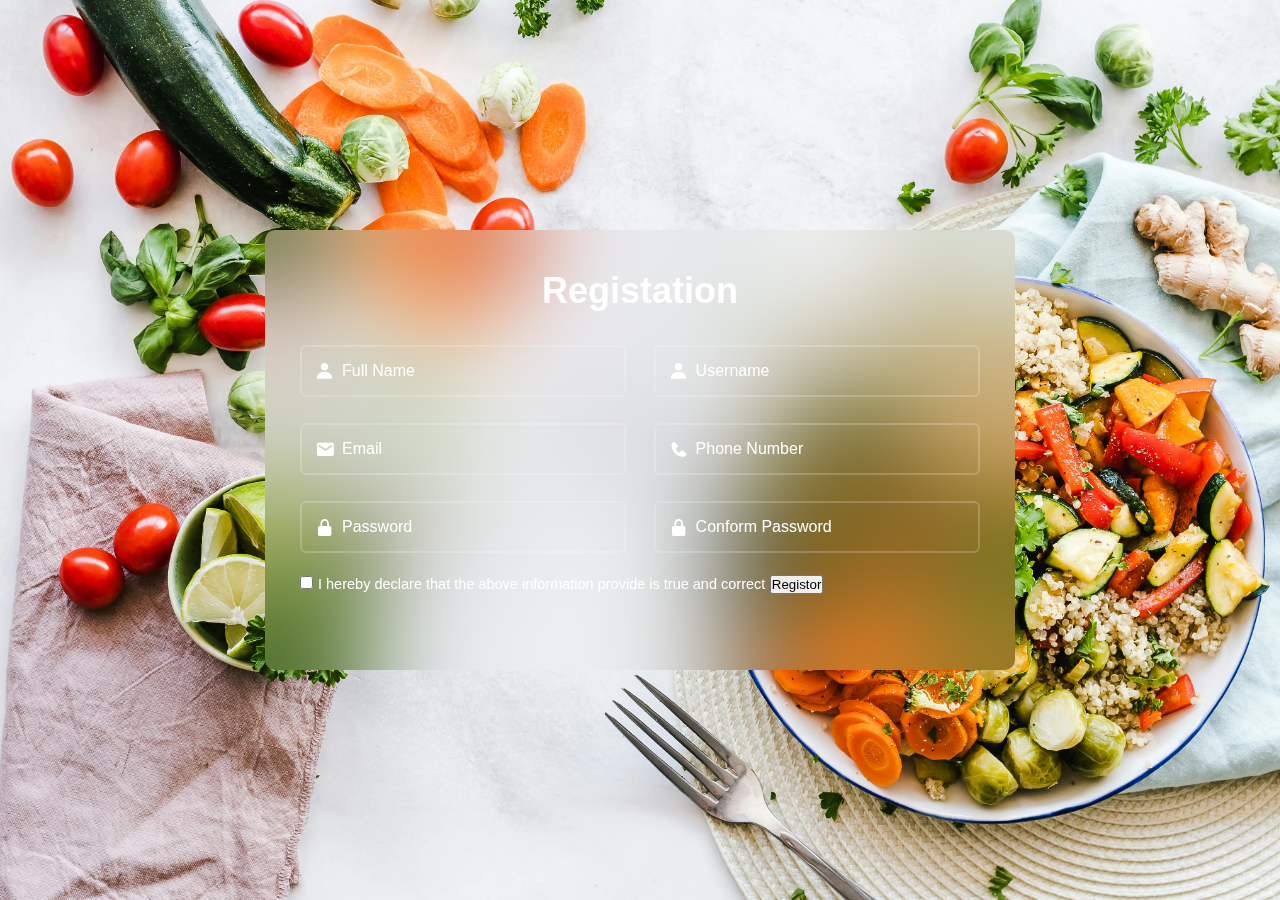
<file: registrationpage/index.html>
<!DOCTYPE html>
<html lang="en">
<head>
    <meta charset="UTF-8">
    <meta name="viewport" content="width=device-width, initial-scale=1.0">
    <title>registration page</title>
    <link rel="stylesheet" href="style.css">
    <link href='https://unpkg.com/boxicons@2.1.4/css/boxicons.min.css' rel='stylesheet'>

</head>
<body>
    <div class="regirstation-page">
        <form action="">
            <h1>Registation</h1>
            <div class="input-box">
                <div class="input-field">
                    <input type="text" placeholder="Full Name" required>
                    <i class='bx bxs-user'></i>
                </div>

                <div class="input-field">
                    <input type="text" placeholder="Username" required>
                    <i class='bx bxs-user'></i>
                </div>
            </div>



            <div class="input-box">
                <div class="input-field">
                    <input type="email" placeholder="Email" required>
                    <i class='bx bxs-envelope' ></i>
                </div>

                <div class="input-field">
                    <input type="number" placeholder="Phone Number"required>
                    <i class='bx bxs-phone' ></i>
                </div>
            </div>




            <div class="input-box">
                <div class="input-field">
                    <input type="password" placeholder="Password">
                    <i class='bx bxs-lock-alt'></i>
                </div>

                <div class="input-field">
                    <input type="password" placeholder="Conform Password">
                    <i class='bx bxs-lock-alt'></i>
                </div>
            </div>

            <label><input type="checkbox" >I hereby declare that the above
                 information provide is true and correct</label>

            <button type="submit" class="btn">Registor</button>
        </form>
    </div>
</body>
</html>
</file>
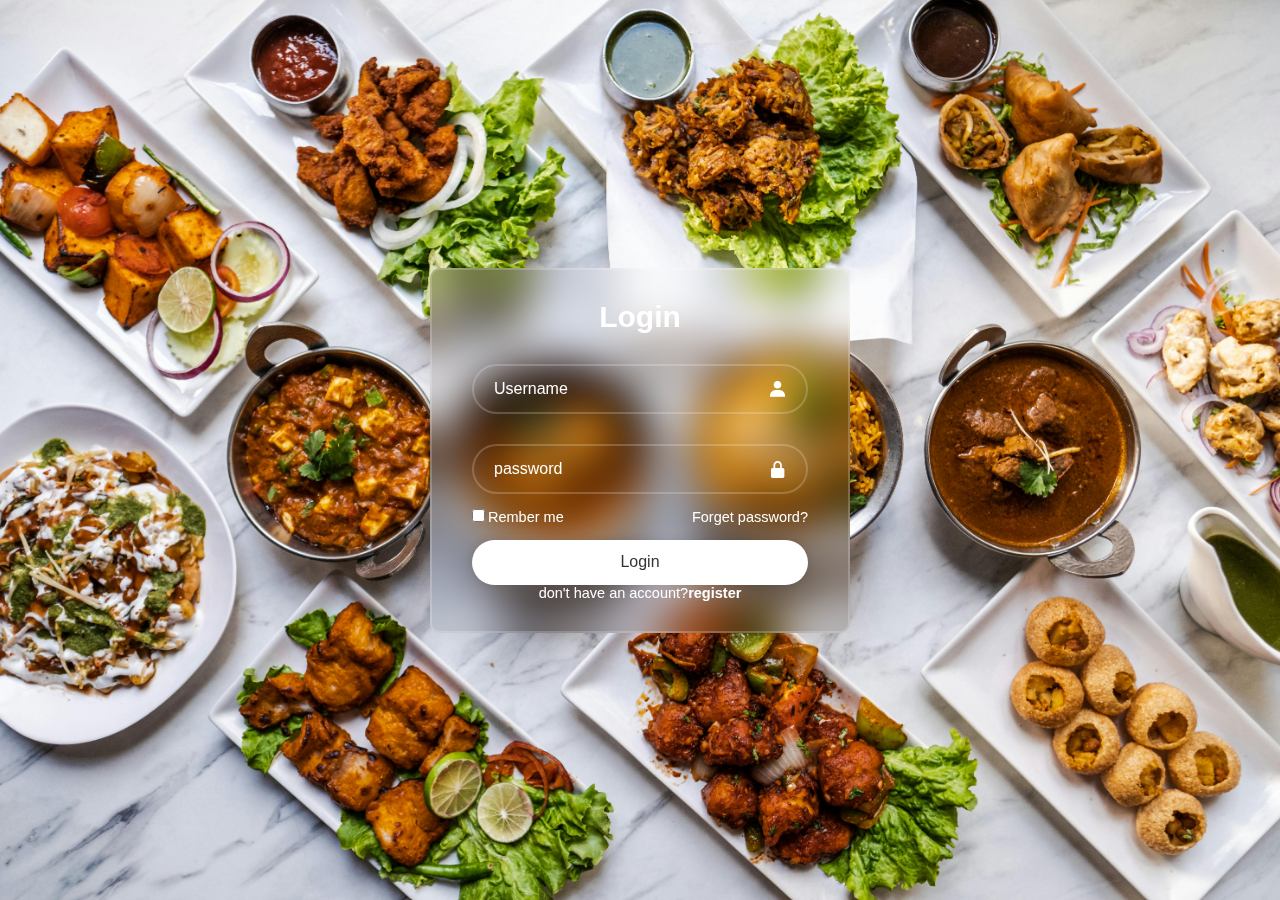
<file: login.html>
<!DOCTYPE html>
<html lang="en">
<head>
    <meta charset="UTF-8">
    <meta name="viewport" content="width=device-width, initial-scale=1.0">
    <title>login page</title>
    <link href='https://unpkg.com/boxicons@2.1.4/css/boxicons.min.css' rel='stylesheet'>
    <link rel="stylesheet" href="https://cdnjs.cloudflare.com/ajax/libs/font-awesome/6.5.2/css/all.min.css" integrity="sha512-SnH5WK+bZxgPHs44uWIX+LLJAJ9/2PkPKZ5QiAj6Ta86w+fsb2TkcmfRyVX3pBnMFcV7oQPJkl9QevSCWr3W6A==" crossorigin="anonymous" referrerpolicy="no-referrer" />
    <link rel="stylesheet" href="login.css">
</head>
<body>
    <div class="wrapper">
        <form action="">
            <h1>Login</h1>
            <div class="input-box"> 
                <input type="text" placeholder="Username"
                required>
                <i class='bx bxs-user'></i>
            </div>
            <div class="input-box">
                <input type="password" placeholder="password"
                required><i class='bx bxs-lock-alt' ></i>
            </div>
            <div class="remember-forget">
                <label for=""><input type="checkbox">Rember me</label>
                <a href="">Forget password?</a>
            </div>
            
            <button type="submit" class="btn">Login</button>
            <div class="register-link">
                <p>don't have an account?<a href="#">register</a></p>
            </div>

        </form>
    </div>
</body>
</html>
</file>
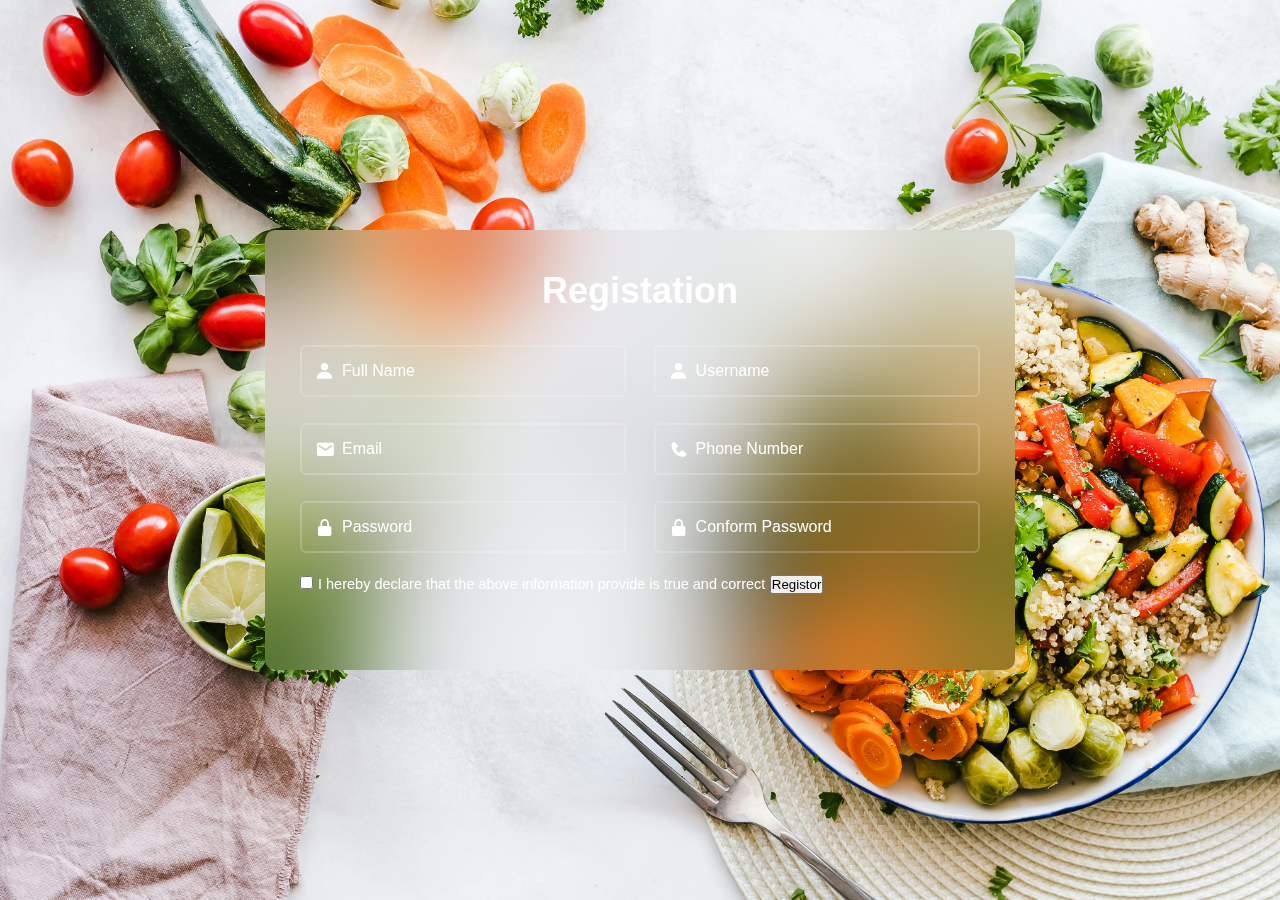
<file: registration.html>
<!DOCTYPE html>
<html lang="en">

<head>
    <meta charset="UTF-8">
    <meta name="viewport" content="width=device-width, initial-scale=1.0">
    <title>registration page</title>
    <link rel="stylesheet" href="registration.css">
    <link href='https://unpkg.com/boxicons@2.1.4/css/boxicons.min.css' rel='stylesheet'>

</head>

<body>
    <div class="regirstation-page">
        <form action="">
            <h1>Registation</h1>
            <div class="input-box">
                <div class="input-field">
                    <input type="text" placeholder="Full Name" required>
                    <i class='bx bxs-user'></i>
                </div>
                <div class="input-field">
                    <input type="text" placeholder="Username" required>
                    <i class='bx bxs-user'></i>
                </div>
            </div>



            <div class="input-box">
                <div class="input-field">
                    <input type="email" placeholder="Email" required>
                    <i class='bx bxs-envelope'></i>
                </div>

                <div class="input-field">
                    <input type="number" placeholder="Phone Number" required>
                    <i class='bx bxs-phone'></i>
                </div>
            </div>



            <div class="input-box">
                <div class="input-field">
                    <input type="password" placeholder="Password">
                    <i class='bx bxs-lock-alt'></i>
                </div>

                <div class="input-field">
                    <input type="password" placeholder="Conform Password">
                    <i class='bx bxs-lock-alt'></i>
                </div>
            </div>

            <label><input type="checkbox">I hereby declare that the above
                information provide is true and correct</label>

            <button type="submit" class="btn">Registor</button>
        </form>
    </div>
</body>

</html>
</file>
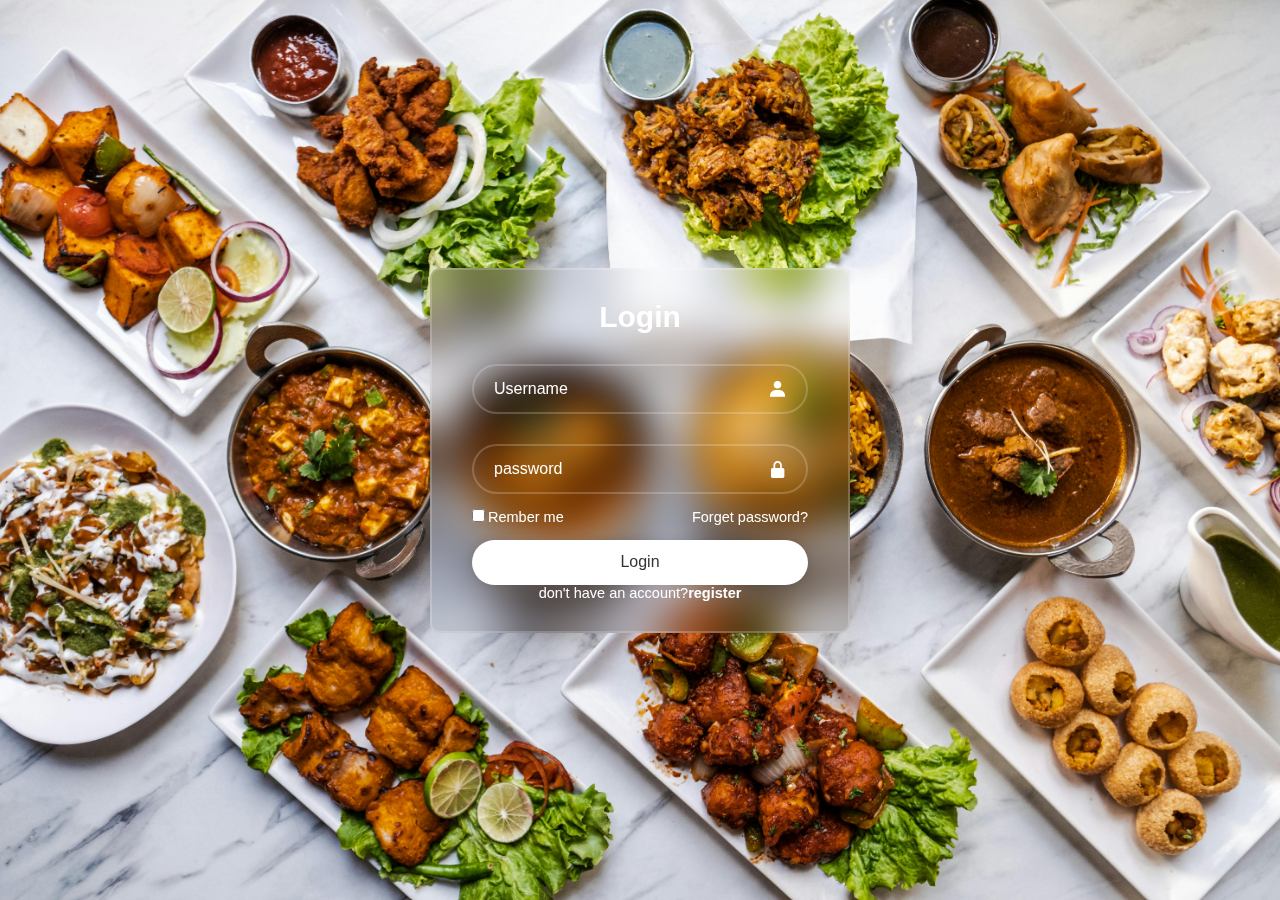
<file: loginpage/login.html>
<!DOCTYPE html>
<html lang="en">
<head>
    <meta charset="UTF-8">
    <meta name="viewport" content="width=device-width, initial-scale=1.0">
    <title>login page</title>
    <link href='https://unpkg.com/boxicons@2.1.4/css/boxicons.min.css' rel='stylesheet'>
    <link rel="stylesheet" href="https://cdnjs.cloudflare.com/ajax/libs/font-awesome/6.5.2/css/all.min.css" integrity="sha512-SnH5WK+bZxgPHs44uWIX+LLJAJ9/2PkPKZ5QiAj6Ta86w+fsb2TkcmfRyVX3pBnMFcV7oQPJkl9QevSCWr3W6A==" crossorigin="anonymous" referrerpolicy="no-referrer" />
    <link rel="stylesheet" href="login.css">
</head>
<body>
    <div class="wrapper">
        <form action="">
            <h1>Login</h1>
            <div class="input-box"> 
                <input type="text" placeholder="Username"
                required>
                <i class='bx bxs-user'></i>
            </div>
            <div class="input-box">
                <input type="password" placeholder="password"
                required><i class='bx bxs-lock-alt' ></i>
            </div>
            <div class="remember-forget">
                <label for=""><input type="checkbox">Rember me</label>
                <a href="">Forget password?</a>
            </div>
            
            <button type="submit" class="btn">Login</button>
            <div class="register-link">
                <p>don't have an account?<a href="/registrationpage/index.html">register</a></p>
            </div>

        </form>
    </div>
</body>
</html>
</file>
<file: registrationpage/style.css>
*{
    padding: 0;
    margin: 0;
    font-family: sans-serif,Arial, Helvetica;
    box-sizing: border-box;
}
body{

    background-image: url(/registrationpage/regration\ page\ image2.jpg);
    background-size: cover;
    
    display: flex;
    justify-content: center;
    align-items: center;
    min-height: 100vh;
    background-color: black;
}
.regirstation-page{
    width: 750px;
    background:transparent;
    backdrop-filter:blur(50px);
    border-radius: 10px;
    color: #fff;

    padding: 40px 35px 55px;
}
.regirstation-page h1{
    font-size: 36px;
    text-align: center;
    margin-bottom: 20px;
}
.regirstation-page .input-box{
    display: flex;
    justify-content: space-between;
    flex-wrap: wrap;
    background-color:transparent;
}
.input-box .input-field{
    position: relative;
    width: 48%;
    background: transparent;
    margin: 13px 0;
}
.input-box .input-field input {
    width: 100%;
    height: 100%;
    background: transparent;
    border: 2px solid rgba(255, 255, 255, .2);
    outline: none;
    font-size: 16px;
    color: #fff;
    border-radius: 6px;
    padding:15px 15px 15px 40px;
}
.input-box .input-field input::placeholder{
    color: white;
}
.input-box .input-field i{
    position: absolute;
    left: 15px;
    top: 50%;
    transform:  translateY(-50%);
    font-size: 20px;
}
.regirstation-page label{
    display: inline-block;
    font-size: 14.5px;
    margin: 10px 0 23px;
}
.regirstation-page label input{
    accent-color: #fff;
    margin-right: 5px;
}
.regirstation-page btn{
    width: 100%;
    height: 45px;
    background: #fff;
    border: none;
    outline: none;
    border-radius: 6px;
    box-shadow: 0 0 10px rgba(0, 0, 0, .1);
    cursor: pointer;
    font-size: 16px;
    color: #333;
    font-weight:600;
}
</file>
<file: login.css>
*{
    padding: 0px;
    margin: 0px;
    box-sizing: border-box;
    font-family:sans-serif,'Times New Roman', Times, serif;
}
body{
    
    display: flex;
    justify-content: center;
    align-items: center;
    min-height: 100vh;
    background-color:black;
    background-image: url(login\ page\ image1.jpg);

    background-size: cover;
    background-position: center;
}
 
.wrapper{
    width: 420px;
    background-color: transparent;
    border:2px solid rgba(255, 255, 255,.2);
    backdrop-filter: blur(20px);
    color: #fff;
    border-radius: 10px;
    padding: 30px 40px;

}

.wrapper h1{
    font-size: 30px;
    text-align: center;
}
.wrapper .input-box{
position: relative;
width: 100%;
height:50px;
margin: 30px 0 ;
}

.input-box input{
    width: 100%;
    height: 100%;
    background: transparent;
    border: none;
    outline: none;
    border: 2px solid rgba(255, 255, 255,.2);
    border-radius: 40px;
    font-size: 16px;
    color: #fff;
    padding: 20px 45px 20px 20px; 
}

.input-box input::placeholder{
    color: #fff;
}
.input-box i {
    position: absolute;
    right: 20px;
    top: 50%;
    transform: translateY(-50%);
    font-size: 20px;
}
.wrapper .remember-forget{
    display: flex;
    justify-content:space-between;
    font-size: 14.5px;
    margin: -15px 0 15px;
}

.remember-forget label input{
accent-color: #fff;
margin-right: 3px;
}
.remember-forget a{
    color:#fff;
    text-decoration: none;
}
.remember-forget a:hover{
    text-decoration: underline;
    color: red;
}
.wrapper .btn {
    width: 100%;
    height: 45px;
    background:#fff ;
    border: none;
    outline: none;
    border-radius: 40px;
    box-shadow: 0 0 10px rgba(0, 0, 0, .1);
    cursor: pointer;
    font-size: 16px;
    color: #333;
    font-weight: 600px;
}
.wrapper .register-link{
    font-size: 14.5px;
    text-align: center;
    margin-top: 20px 0 15px ;
}

.register-link p a{
    color: #fff;
    text-decoration: none;
    font-weight: 600;
}

.register-link p a:hover{
    text-decoration: underline;
    color:red;
    
}
</file>
<file: registration.css>
*{
    padding: 0;
    margin: 0;
    font-family: sans-serif,Arial, Helvetica;
    box-sizing: border-box;
}
body{

    background-image: url(regration\ page\ image2.jpg);
    background-size: cover;
    
    display: flex;
    justify-content: center;
    align-items: center;
    min-height: 100vh;
    background-color: black;
}
.regirstation-page{
    width: 750px;
    background:transparent;
    backdrop-filter:blur(50px);
    border-radius: 10px;
    color: #fff;

    padding: 40px 35px 55px;
}
.regirstation-page h1{
    font-size: 36px;
    text-align: center;
    margin-bottom: 20px;
}
.regirstation-page .input-box{
    display: flex;
    justify-content: space-between;
    flex-wrap: wrap;
    background-color:transparent;
}
.input-box .input-field{
    position: relative;
    width: 48%;
    background: transparent;
    margin: 13px 0;
}
.input-box .input-field input {
    width: 100%;
    height: 100%;
    background: transparent;
    border: 2px solid rgba(255, 255, 255, .2);
    outline: none;
    font-size: 16px;
    color: #fff;
    border-radius: 6px;
    padding:15px 15px 15px 40px;
}
.input-box .input-field input::placeholder{
    color: white;
}
.input-box .input-field i{
    position: absolute;
    left: 15px;
    top: 50%;
    transform:  translateY(-50%);
    font-size: 20px;
}
.regirstation-page label{
    display: inline-block;
    font-size: 14.5px;
    margin: 10px 0 23px;
}
.regirstation-page label input{
    accent-color: #fff;
    margin-right: 5px;
}
.regirstation-page btn{
    width: 100%;
    height: 45px;
    background: #fff;
    border: none;
    outline: none;
    border-radius: 6px;
    box-shadow: 0 0 10px rgba(0, 0, 0, .1);
    cursor: pointer;
    font-size: 16px;
    color: #333;
    font-weight:600;
}
</file>
<file: loginpage/login.css>
*{
    padding: 0px;
    margin: 0px;
    box-sizing: border-box;
    font-family:sans-serif,'Times New Roman', Times, serif;
}
body{
    
    display: flex;
    justify-content: center;
    align-items: center;
    min-height: 100vh;
    background-color:black;
    background-image: url(/loginpage/login\ page\ image1.jpg);

    background-size: cover;
    background-position: center;
}
 
.wrapper{
    width: 420px;
    background-color: transparent;
    border:2px solid rgba(255, 255, 255,.2);
    backdrop-filter: blur(20px);
    color: #fff;
    border-radius: 10px;
    padding: 30px 40px;

}

.wrapper h1{
    font-size: 30px;
    text-align: center;
}
.wrapper .input-box{
position: relative;
width: 100%;
height:50px;
margin: 30px 0 ;
}

.input-box input{
    width: 100%;
    height: 100%;
    background: transparent;
    border: none;
    outline: none;
    border: 2px solid rgba(255, 255, 255,.2);
    border-radius: 40px;
    font-size: 16px;
    color: #fff;
    padding: 20px 45px 20px 20px; 
}

.input-box input::placeholder{
    color: #fff;
}
.input-box i {
    position: absolute;
    right: 20px;
    top: 50%;
    transform: translateY(-50%);
    font-size: 20px;
}
.wrapper .remember-forget{
    display: flex;
    justify-content:space-between;
    font-size: 14.5px;
    margin: -15px 0 15px;
}

.remember-forget label input{
accent-color: #fff;
margin-right: 3px;
}
.remember-forget a{
    color:#fff;
    text-decoration: none;
}
.remember-forget a:hover{
    text-decoration: underline;
    color: red;
}
.wrapper .btn {
    width: 100%;
    height: 45px;
    background:#fff ;
    border: none;
    outline: none;
    border-radius: 40px;
    box-shadow: 0 0 10px rgba(0, 0, 0, .1);
    cursor: pointer;
    font-size: 16px;
    color: #333;
    font-weight: 600px;
}
.wrapper .register-link{
    font-size: 14.5px;
    text-align: center;
    margin-top: 20px 0 15px ;
}

.register-link p a{
    color: #fff;
    text-decoration: none;
    font-weight: 600;
}

.register-link p a:hover{
    text-decoration: underline;
    color:red;
    
}
</file>
